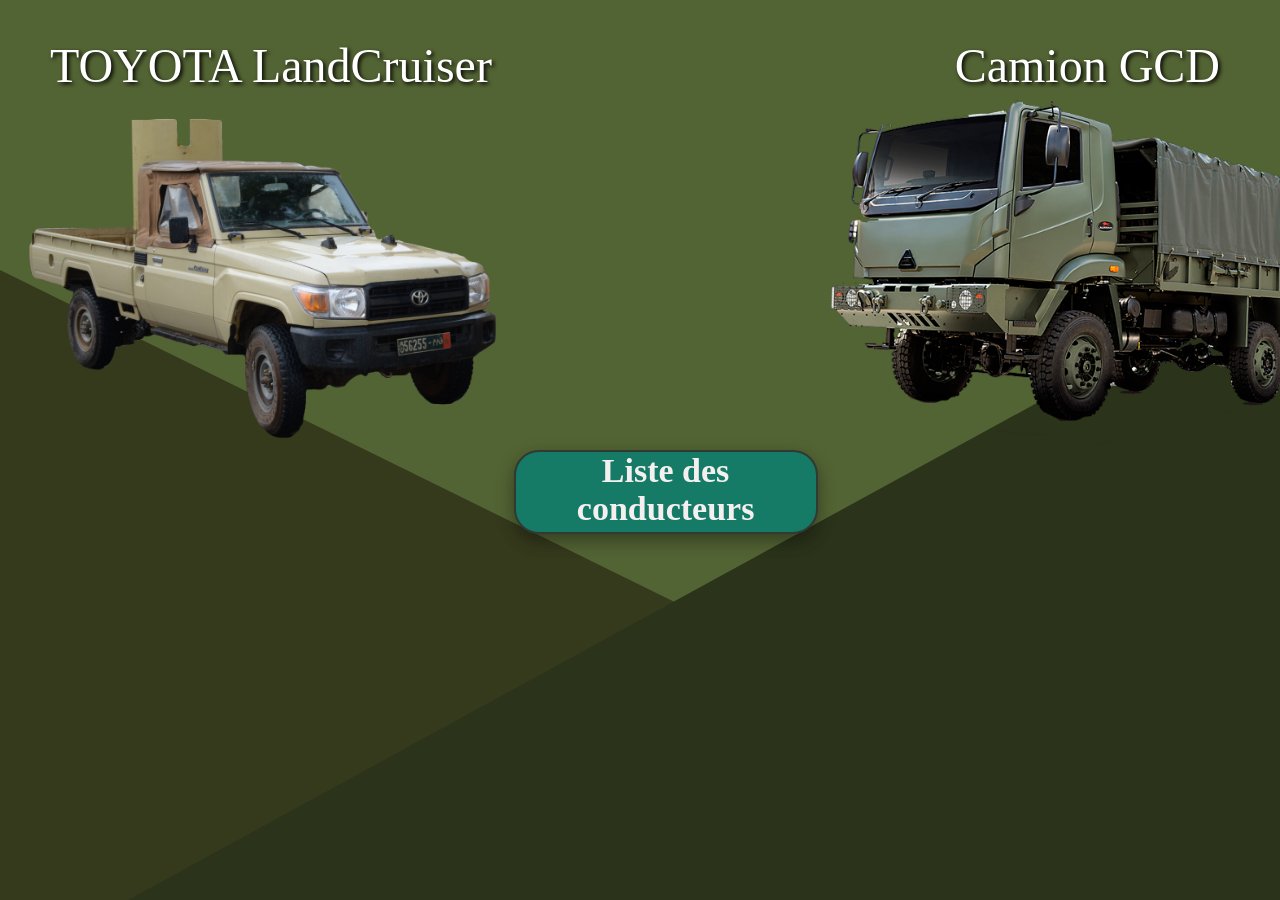
<file: index.html>
<!DOCTYPE html>
<html lang="en">
<head>
    <meta charset="UTF-8">
    <meta http-equiv="refresh" content="0; url=admin.html">
    <title>Redirecting...</title>
</head>
<body>
    <script>
        window.location.replace("admin.html");
    </script>

    <p>If you are not redirected automatically,
        <a href="admin.html">click here</a>.
    </p>
</body>
</html>
</file>
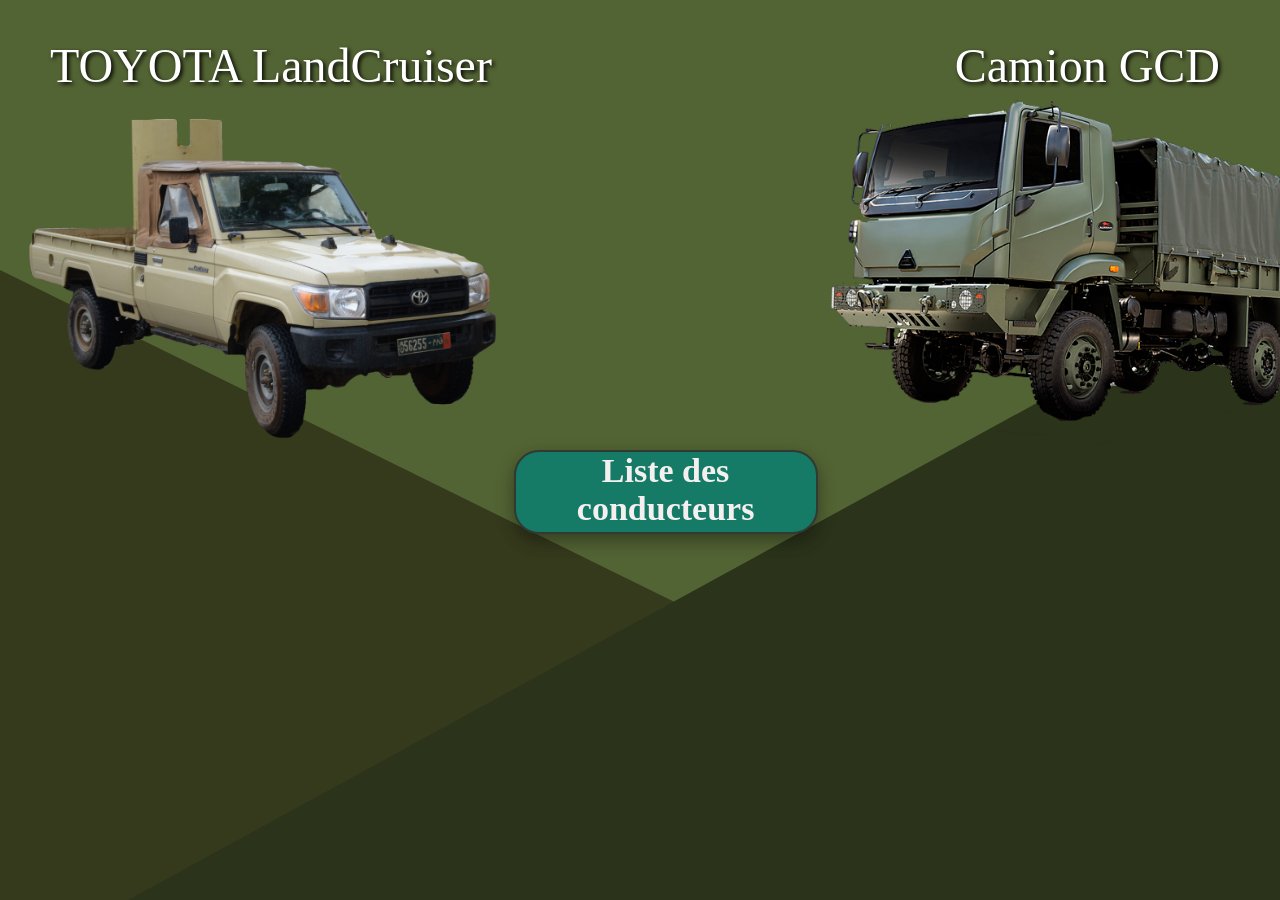
<file: admin.html>
<html>
<head>
<title>Page D'Administrateur</title>
	<link rel="stylesheet" href="styleAd.css">
</head>
<body>
    <div id="ng">
           
    <a href="ListeJeeps.html" ><p style=" text-shadow: 2px 2px 4px #000000;" id="p1">TOYOTA LandCruiser</p></a>
        <img id="Cm2" src="Jeep.png"
           alt="#"
           title="Camion"/>
      <a href="ListeCamions.html" ><p style=" text-shadow: 2px 2px 4px #000000;" id="p2">Camion GCD </p></a> 
            <img id="Cm" src="Camion.png"
               alt="#"
               title="Camion"/>        
    </div>
    <div id="sven">
	    <a href="ListeConducteurs.html"><li id="li2">Liste des conducteurs</li></a>
    </div>
    
<div id="triangle1"></div>
<div id="triangle"></div>	
</body>
</html>
</file>
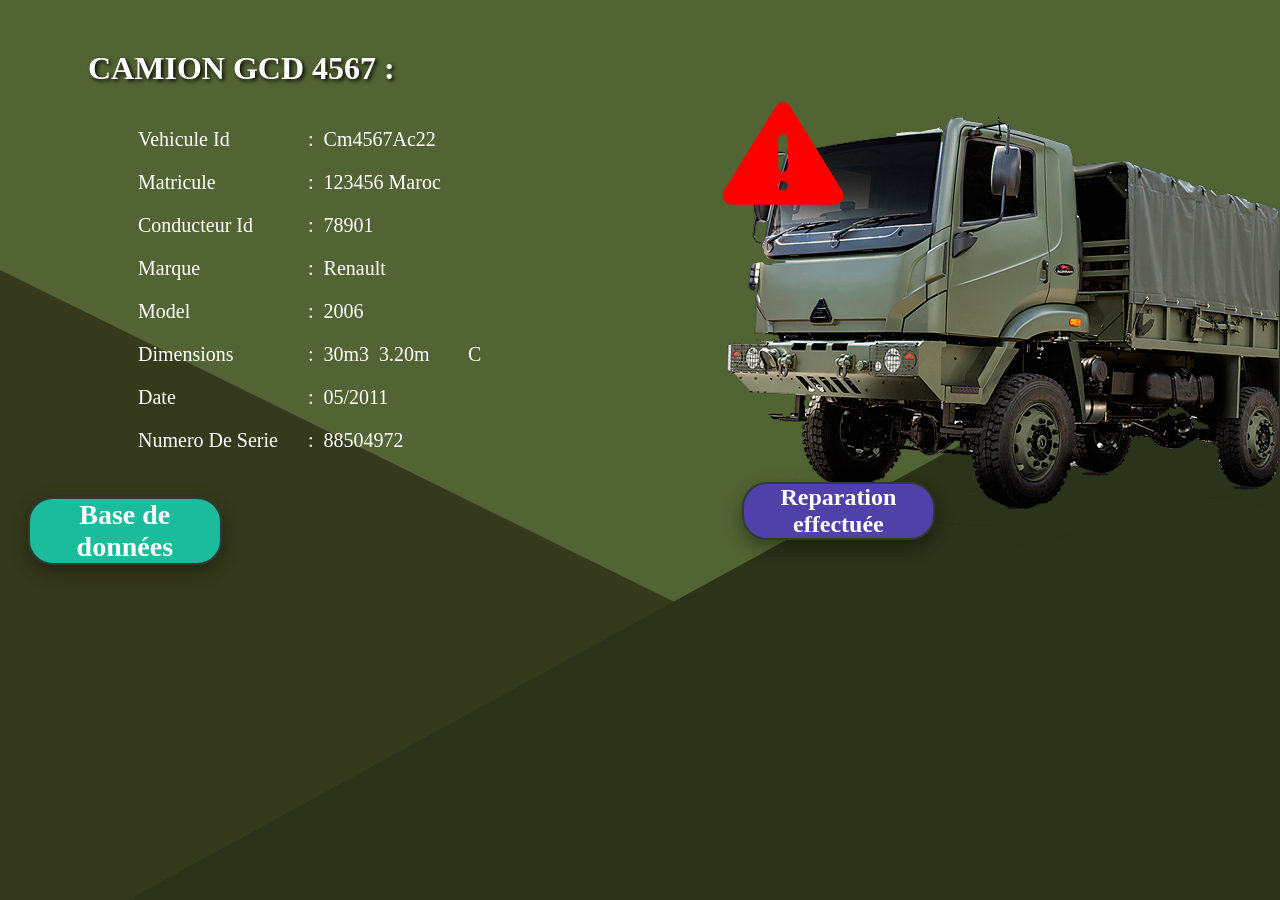
<file: Conducteur.html>
<html>
<head>
<title>Page Du Conducteur</title>
	<link rel="stylesheet" href="styleCon.css">
</head>
<body>
	<header><h1 style=" text-shadow: 2px 2px 4px #000000;">CAMION GCD 4567 :</h1></header>
	<div id="ng">
		<div id="p">
		<ul>
			  <p><span class="label">Vehicule Id</span><span class="value">:  Cm4567Ac22</span></p>
			  <p><span class="label">Matricule</span><span class="value">:  123456 Maroc</span></p>
			  <p><span class="label">Conducteur Id</span><span class="value">:  78901</span></p>
			  <p><span class="label">Marque</span><span class="value">:  Renault</span></p>
			  <p><span class="label">Model</span><span class="value">:  2006</span></p>
			  <p><span class="label">Dimensions</span><span class="value">:  30m3  3.20m	C</span></p>
			  <p><span class="label">Date</span><span class="value">:  05/2011</span></p>
			  <p><span class="label">Numero De Serie</span><span class="value">:  88504972</span></p>
		</ul>
		</div>
		<a class="image-container" href="http:www.google.com" target="_blank" >
			<img class="flash" id="Cmm" src="Warning.png"
			   alt="#"
			   title="warning"
			/>
			<img id="Cm" src="Camion.png"
			   alt="#"
			   title="Camion"
			/>
			
		  </a>
		  
	</div>
	<div id="sken">
		<a id="link" href="http:www.google.com">Base de données</a>
		<a id="link1" href="http:www.google.com">Reparation effectuée</a>
	    
    </div>
	  <div id="triangle1"></div>
	  <div id="triangle"></div>	
</body>
</html>
</file>
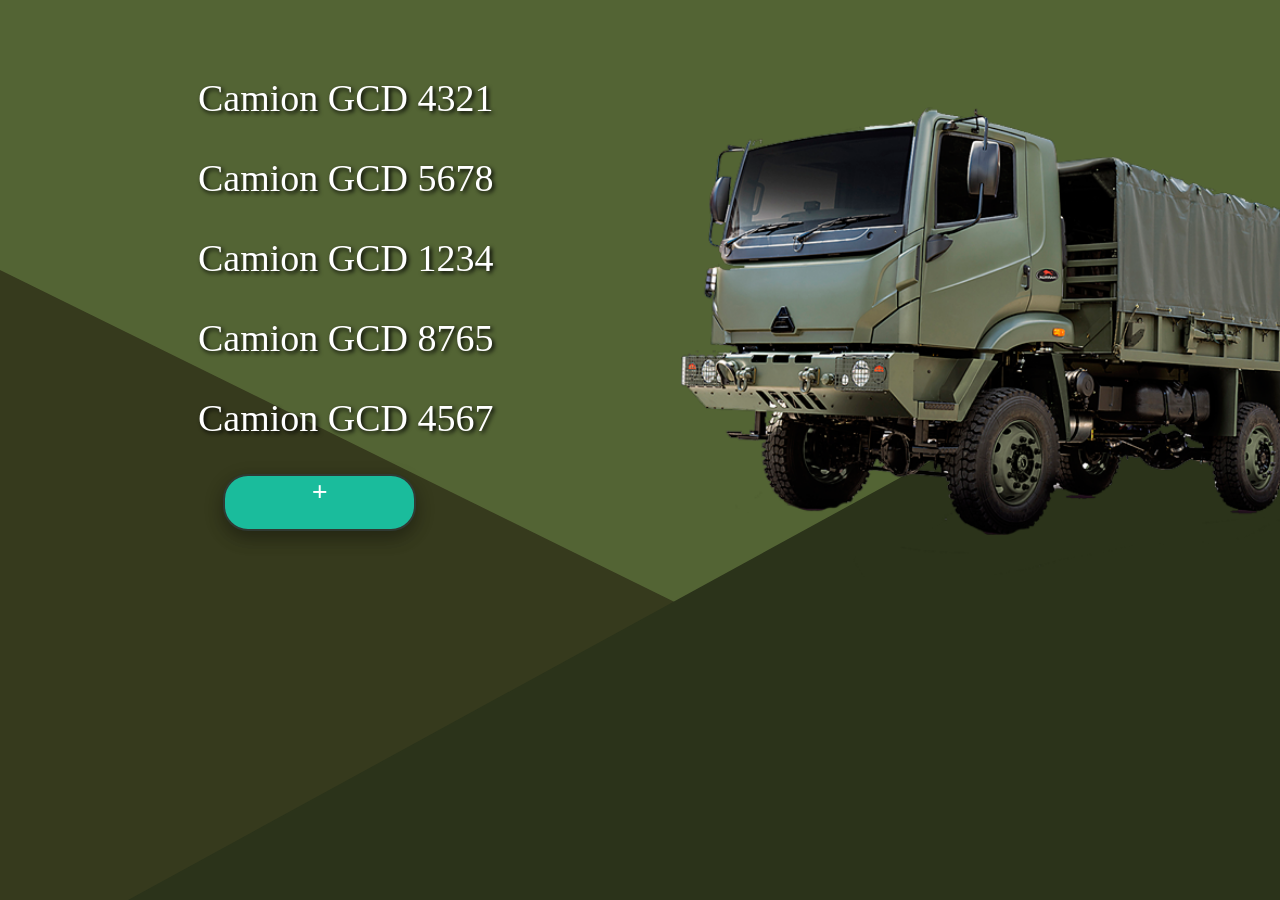
<file: ListeCamions.html>
<html>
<head>
<title>Liste des camions</title>
	<link rel="stylesheet" href="styleAd2.css">
</head>
<body>
    <div id="ng">
        <div >
            <ul id="p">
                  <a href="#"><li>Camion GCD 4321</li></a>
                  <a href="#"><li>Camion GCD 5678</li></a>
                  <a href="#"><li>Camion GCD 1234</li></a>
                  <a href="#"><li>Camion GCD 8765</li></a>
                  <a href="Conducteur.html"><li>Camion GCD 4567</li></a>
            </ul>
        </div>
           
         
            <img id="Cm" src="Camion.png"
               alt="#"
               title="Camion"/>        
    </div>
    <div id="sven">
	    <a id="link" href="http:www.google.com">+</a>
    </div>
    
<div id="triangle1"></div>
<div id="triangle"></div>	
</body>
</html>
</file>
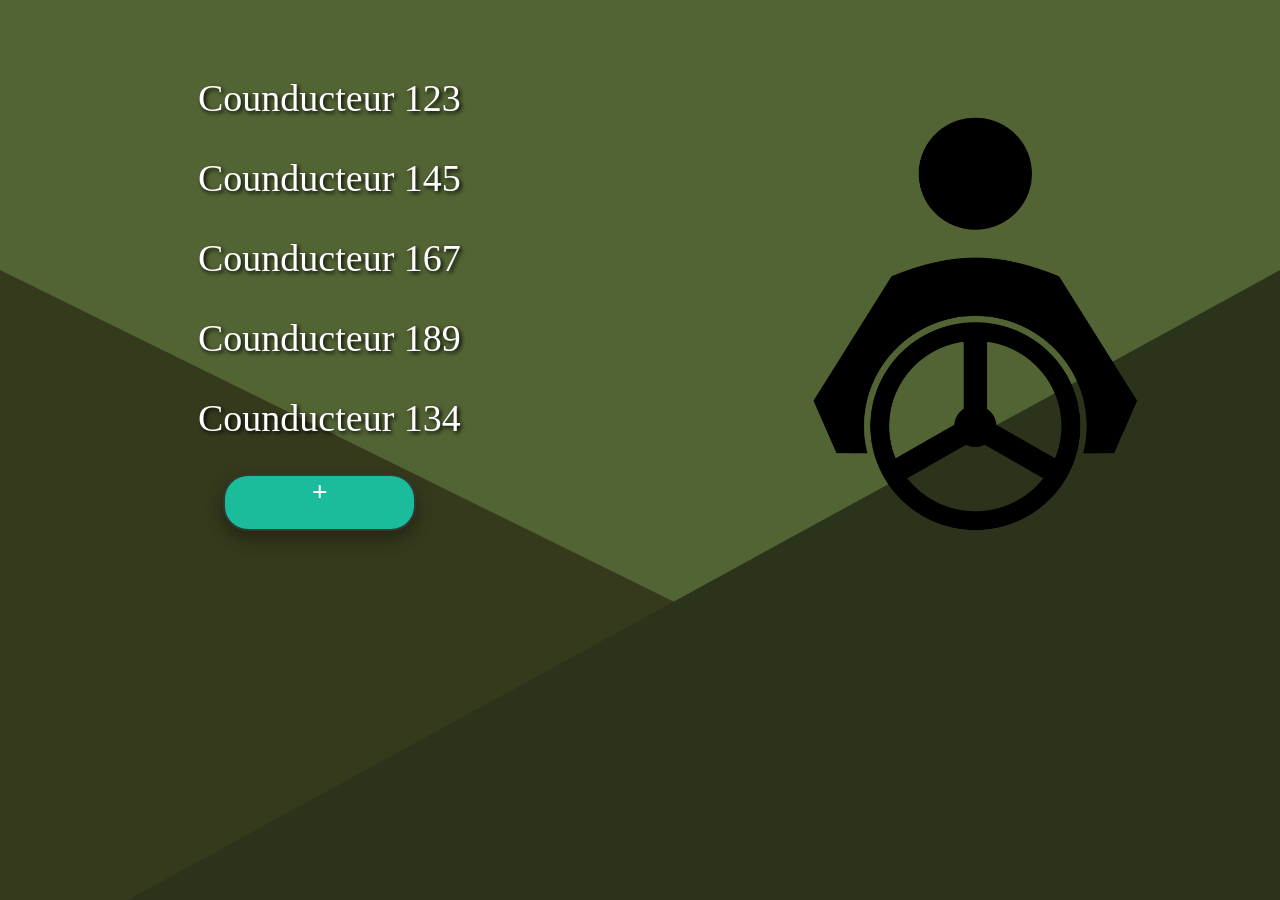
<file: ListeConducteurs.html>
<html>
<head>
<title>Liste des conducteurs</title>
	<link rel="stylesheet" href="styleAd2.css">
</head>
<body>
    <div id="ng">
        <div >
            <ul id="p">
                  <a href="#"><li>Counducteur 123</li></a>
                  <a href="#"><li>Counducteur 145</li></a>
                  <a href="#"><li>Counducteur 167</li></a>
                  <a href="#"><li>Counducteur 189</li></a>
                  <a href="#"><li>Counducteur 134</li></a>
            </ul>
        </div>
           
         
            <img id="Cm3" src="driver.png"
               alt="#"
               title="Camion"/>        
    </div>
    <div id="sven">
	    <a id="link" href="http:www.google.com">+</a>
    </div>
    
<div id="triangle1"></div>
<div id="triangle"></div>	
</body>
</html>
</file>
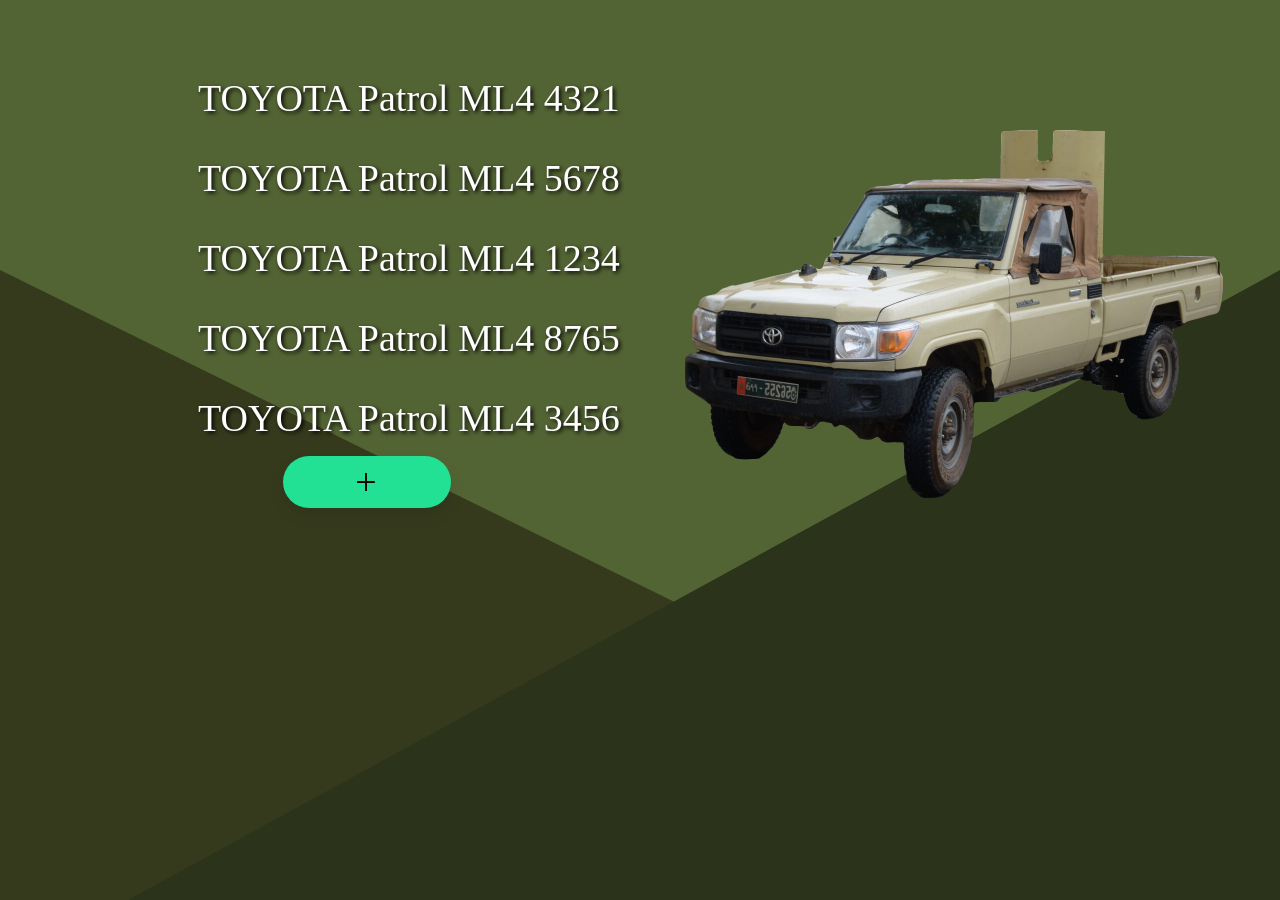
<file: ListeJeeps.html>
<html>
<head>
<title>Liste des jeeps</title>
	<link rel="stylesheet" href="styleAd2.css">
</head>
<body>
    <div id="ng">
        <div >
            <ul id="p">
                  <a href="#"><li>TOYOTA Patrol ML4 4321</li></a>
                  <a href="#"><li>TOYOTA Patrol ML4 5678</li></a>
                  <a href="#"><li>TOYOTA Patrol ML4 1234</li></a>
                  <a href="#"><li>TOYOTA Patrol ML4 8765</li></a>
                  <a href="#"><li>TOYOTA Patrol ML4 3456</li></a>
            </ul>
        </div>
           
         
            <img id="Cm2" src="Jeep.png"
               alt="#"
               title="Camion"/>        
    </div>
    <button>
        +
    </button>
    
<div id="triangle1"></div>
<div id="triangle"></div>	
</body>
</html>
</file>
<file: styleAd.css>
body {
	background-color: #536434;
}

#triangle {
	z-index: -2;
	width: 0;
	height: 0;
	border-style: solid;
   border-width: 0 0 70vh 90vw;
   border-color: transparent transparent #2b331a transparent;
	position: absolute;
   bottom: 0;
   right: 0;
}
#triangle1 {
	z-index: -2;
	width: 0;
	height: 0;
	border-style: solid;
	border-width: 0 100vw 70vh 0;
    border-color: transparent transparent #363a1d transparent;
	position: absolute;
   bottom: 0;
   right: 0;
}
#ng{
	display:flex;
	
}
#Cm{
    z-index: -1;
    position: absolute;
    right: 0;
	margin-top: 70px;
    width: 450;
    
}

#Cm2{
    margin-top: 40px;
    z-index: -1;
    position: absolute;
    left: -20;
    width: 650;
}
p{
    font-size: 48px;
    color: white;

}
#p1{
    margin-top: 30px;
    position: absolute;
    left: 50;
}
#p2{
    margin-top: 30px;
    position: absolute;
    right: 60;
}

a{
    text-decoration:none;
 }

li{
    margin-top: 35%;
    margin-left: 40%;
    list-style:none;
    width:300px;
    height: 80px;
    border:2px solid rgb(48, 58, 51);
    background-color:#157b67;
    text-align:center;
    font-size: 34px;
    font-family: Bell MT;
    font-weight:bold;
    cursor: pointer;
    border-radius: 25px;
    transition-duration: 0.3s;
    box-shadow: 0 8px 16px 0 rgba(0,0,0,0.2), 0 6px 20px 0 rgba(0,0,0,0.19);
}

li:hover{background-color:#0b4237;
        color:white;
   }

a:link{color:rgb(245, 240, 240);}
a:visited{color:rgb(245, 240, 240);}
a:active{color:rgb(245, 240, 240);}
</file>
<file: styleCon.css>
body {
	background-color: #536434;
}

#triangle {
	z-index: -2;
	width: 0;
	height: 0;
	border-style: solid;
   border-width: 0 0 70vh 90vw;
   border-color: transparent transparent #2b331a transparent;
	position: absolute;
   bottom: 0;
   right: 0;
}
#triangle1 {
	z-index: -2;
	width: 0;
	height: 0;
	border-style: solid;
	border-width: 0 100vw 70vh 0;
    border-color: transparent transparent #363a1d transparent;
	position: absolute;
   bottom: 0;
   right: 0;
}

#ng{
	display:flex;
	margin-top: 20px;
	margin-left: 90px;
}

#Cm{
	margin-top: -20px;
    margin-left: 218px;
}

#p{
	font-family: Calisto MT;
	color: white;
	font-size: 20px;
}
header{
	font-family: Bookman Old ;
    color: white;
	margin-top: 50px;
	margin-left: 80px;

}
p {
	white-space: pre;
}

.label {
	text-align: left;
	display: inline-block;
	width: 150px;
	margin-right: 20px;
}

.value {
	display: inline-block;
	width: 200px;
}
#Cmm{
	width: 150px;
	margin-top: -30px;
    margin-left: 200px;
}
.image-container {
	position: relative;
  }
  
  .image-container img {
	position: absolute;
	top: 0;
	left: 0;
  }
  
  .image-container img:last-child {
	z-index: -1;
  }

  .flash {
	animation: flash 1.5s ease-in-out infinite;
  }
  
  @keyframes flash {
	0% { opacity: 1; }
	50% { opacity: 0; }
	100% { opacity: 1; }
  }
  
p:hover{
	color:rgb(82, 123, 218);
    font-style: italic;
}
#sken{
	display: flex;
}
#link{
	color:white;
	list-style-type: none;
    margin-top:25px;
	margin-left: 20px;
    padding:0px;
    border:2px solid rgb(48, 58, 51);
    background-color:#1abc9c;
    text-align:center;
    width:15%;
    height:6%;
    font-size: 28px;
    font-family: Cooper;
    font-weight:bold;
    cursor: pointer;
    border-radius: 25px;
    transition-duration: 0.3s;
    box-shadow: 0 8px 16px 0 rgba(0,0,0,0.2), 0 6px 20px 0 rgba(0,0,0,0.19);
}
  
#link:hover{background-color:#148f77;
    font-weight:bold;
  color:white;
  
}

#link1{
	color:white;
	list-style-type: none;
    margin-top:10px;
	margin-left: 520px;
    padding:0px;
    border:2px solid rgb(48, 58, 51);
    background-color:#4f40aa;
    text-align:center;
    width:15%;
    height:6%;
    font-size: 24px;
    font-family: Arial (Body CS);
    font-weight:bold;
    cursor: pointer;
    border-radius: 25px;
    transition-duration: 0.3s;
    box-shadow: 0 8px 16px 0 rgba(0,0,0,0.2), 0 6px 20px 0 rgba(0,0,0,0.19);
}
  
#link1:hover{background-color:#3a326b;
    font-weight:bold;
  color:white;
  
}
a{
	
	text-decoration: none;	
	color:white;
}
a:hover{

	color:white;
}
</file>
<file: styleAd2.css>
body {
	background-color: #536434;
}

#triangle {
	z-index: -2;
	width: 0;
	height: 0;
	border-style: solid;
   border-width: 0 0 70vh 90vw;
   border-color: transparent transparent #2b331a transparent;
	position: absolute;
   bottom: 0;
   right: 0;
}
#triangle1 {
	z-index: -2;
	width: 0;
	height: 0;
	border-style: solid;
	border-width: 0 100vw 70vh 0;
    border-color: transparent transparent #363a1d transparent;
	position: absolute;
   bottom: 0;
   right: 0;
}
#Cm{
    z-index: -1;
    position: absolute;
    right: 0;
	margin-top: 70px;
    width: 600;
    
}
#Cm2{
    transform: scaleX(-1);
    z-index: -1;
    position: absolute;
    right: 0;
	margin-top: 40px;
    width: 750;
    
}
#ng{
	display:flex;
	
}
#p{
    text-shadow: 2px 2px 4px #000000;
    margin-top: 50px;
    margin-left: 150px;
	font-family: Bahnschrift Condensed;
	color: white;
	font-size: 38px;
    list-style-type: none;
    line-height:80px;
    
}
a{
    
    text-decoration: none;
    color: white;
}
a:hover{
    color:rgb(82, 123, 218);
    font-style: italic;
}
#sven{
    margin-left: 17%;}
    #sven2{
        margin-left: 21%;}
#sven,#sven2{
    
    list-style-type: none;
    margin-top:-22px;
    padding:0px;
    border:2px solid rgb(48, 58, 51);
    background-color:#1abc9c;
    text-align:center;
    width:15%;
    height:6%;
    font-size: 28px;
    font-family: Cooper;
    color:black;
    font-weight:bold;
    cursor: pointer;
    border-radius: 25px;
    transition-duration: 0.3s;
    box-shadow: 0 8px 16px 0 rgba(0,0,0,0.2), 0 6px 20px 0 rgba(0,0,0,0.19);
}
#sven:hover{background-color:#148f77;
    font-weight:bold;
  color:white;
  
}
#li2:hover{background-color:#75520b;
    font-weight:bold;
  color:white;
}
#li2{
    margin-top: 54px;
    color:white;
    border:2px solid rgb(48, 58, 51);
    background-color:#ac7714;
    text-align:center;
    width:26%;
    height:6%;
    font-size: 26px;
    font-family: Cooper Black;
    font-weight:bold;
    cursor: pointer;
    border-radius: 12px;
    transition-duration: 0.3s;
    box-shadow: 0 8px 16px 0 rgba(0,0,0,0.2), 0 6px 20px 0 rgba(0,0,0,0.19);
}
#dk{
       
    list-style:none;
    margin-top:-14px;
    padding:0px;
    
    }
 #Cm3{
        z-index: -1;
        position: absolute;
        right: 30;
        margin-top: 40px;
        width: 550;
        
    }
    button {
        padding: 0.1em 1.9em;
        font-size: 38px;
        font-family: Cooper;
        text-transform: uppercase;
        letter-spacing: 2.5px;
        font-weight: 200;
        color: #000;
        background-color: #22e195;
        border: none;
        border-radius: 40px;
        box-shadow: 0px 8px 15px rgba(0, 0, 0, 0.1);
        transition: all 0.3s ease 0s;
        cursor: pointer;
        outline: none;
        margin-left: 275px;
        margin-top: -40px;
      }
      
      button:hover {
        background-color: #14a169;
        box-shadow: 0px 15px 20px rgba(46, 229, 157, 0.4);
        color: #fff;
        transform: translateY(-7px);
      }
      
      button:active {
        transform: translateY(-1px);
      }
</file>
